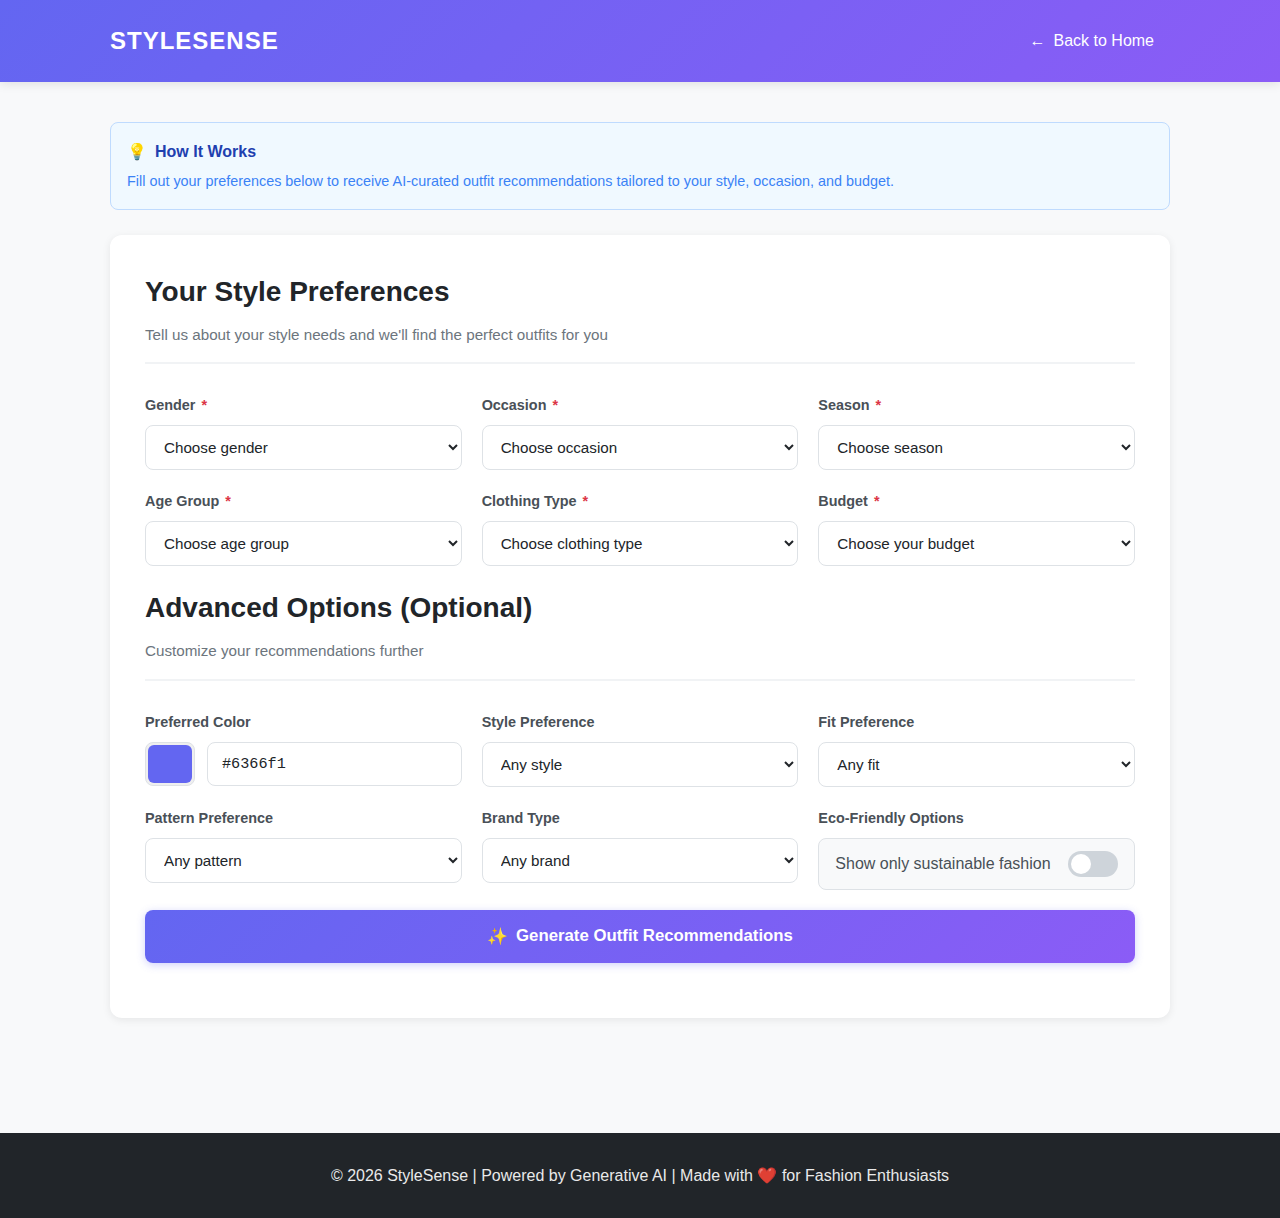
<file: preferences.html>
<!DOCTYPE html>
<html lang="en">
<head>
    <meta charset="UTF-8">
    <meta name="viewport" content="width=device-width, initial-scale=1.0">
    <title>StyleSense - Your Preferences</title>
    <style>
        * {
            margin: 0;
            padding: 0;
            box-sizing: border-box;
        }

        body {
            font-family: -apple-system, BlinkMacSystemFont, 'Segoe UI', Roboto, 'Helvetica Neue', Arial, sans-serif;
            background: #f8f9fa;
            color: #212529;
            line-height: 1.6;
        }

        /* Header */
        .header {
            background: linear-gradient(135deg, #6366f1 0%, #8b5cf6 100%);
            color: white;
            padding: 20px 0;
            box-shadow: 0 2px 10px rgba(0,0,0,0.1);
        }

        .header-content {
            max-width: 1100px;
            margin: 0 auto;
            padding: 0 20px;
            display: flex;
            justify-content: space-between;
            align-items: center;
        }

        .logo {
            font-size: 1.5rem;
            font-weight: 700;
            letter-spacing: 1px;
        }

        .back-link {
            color: white;
            text-decoration: none;
            display: flex;
            align-items: center;
            gap: 8px;
            padding: 8px 16px;
            border-radius: 6px;
            transition: all 0.2s ease;
        }

        .back-link:hover {
            background: rgba(255, 255, 255, 0.1);
        }

        /* Container */
        .container {
            max-width: 1100px;
            margin: 0 auto;
            padding: 40px 20px;
        }

        /* Section Styling */
        .section {
            background: white;
            border-radius: 12px;
            padding: 35px;
            margin-bottom: 25px;
            box-shadow: 0 2px 8px rgba(0,0,0,0.08);
        }

        .section-header {
            margin-bottom: 30px;
            padding-bottom: 15px;
            border-bottom: 2px solid #f1f3f5;
        }

        .section-title {
            font-size: 1.75rem;
            font-weight: 700;
            color: #212529;
            margin-bottom: 8px;
        }

        .section-description {
            color: #6c757d;
            font-size: 0.95rem;
        }

        /* Form Elements */
        .form-row {
            display: grid;
            grid-template-columns: repeat(auto-fit, minmax(280px, 1fr));
            gap: 20px;
            margin-bottom: 20px;
        }

        .form-field {
            display: flex;
            flex-direction: column;
        }

        .form-label {
            font-weight: 600;
            margin-bottom: 8px;
            color: #495057;
            font-size: 0.9rem;
            display: flex;
            align-items: center;
            gap: 6px;
        }

        .required {
            color: #dc3545;
        }

        select, input[type="text"], input[type="number"] {
            padding: 12px 14px;
            border: 1.5px solid #dee2e6;
            border-radius: 8px;
            font-size: 0.95rem;
            transition: all 0.2s ease;
            background: white;
            color: #212529;
        }

        select:focus, input:focus {
            outline: none;
            border-color: #6366f1;
            box-shadow: 0 0 0 3px rgba(99, 102, 241, 0.1);
        }

        select:hover, input:hover {
            border-color: #adb5bd;
        }

        /* Color Picker */
        .color-input-group {
            display: flex;
            gap: 12px;
            align-items: center;
        }

        input[type="color"] {
            width: 50px;
            height: 44px;
            border: 1.5px solid #dee2e6;
            border-radius: 8px;
            cursor: pointer;
            padding: 2px;
        }

        input[type="color"]::-webkit-color-swatch-wrapper {
            padding: 0;
        }

        input[type="color"]::-webkit-color-swatch {
            border: none;
            border-radius: 6px;
        }

        .color-display {
            flex: 1;
            padding: 12px 14px;
            border: 1.5px solid #dee2e6;
            border-radius: 8px;
            background: #f8f9fa;
            font-family: 'Courier New', monospace;
            font-size: 0.9rem;
        }

        /* Toggle Switch */
        .toggle-field {
            display: flex;
            align-items: center;
            justify-content: space-between;
            padding: 12px 16px;
            background: #f8f9fa;
            border-radius: 8px;
            border: 1.5px solid #dee2e6;
        }

        .toggle-label {
            font-weight: 500;
            color: #495057;
        }

        .switch {
            position: relative;
            display: inline-block;
            width: 50px;
            height: 26px;
        }

        .switch input {
            opacity: 0;
            width: 0;
            height: 0;
        }

        .switch-slider {
            position: absolute;
            cursor: pointer;
            top: 0;
            left: 0;
            right: 0;
            bottom: 0;
            background-color: #ced4da;
            transition: .3s;
            border-radius: 26px;
        }

        .switch-slider:before {
            position: absolute;
            content: "";
            height: 20px;
            width: 20px;
            left: 3px;
            bottom: 3px;
            background-color: white;
            transition: .3s;
            border-radius: 50%;
        }

        input:checked + .switch-slider {
            background-color: #6366f1;
        }

        input:checked + .switch-slider:before {
            transform: translateX(24px);
        }

        /* Buttons */
        .btn {
            padding: 14px 24px;
            border: none;
            border-radius: 8px;
            font-size: 1rem;
            font-weight: 600;
            cursor: pointer;
            transition: all 0.2s ease;
            display: inline-flex;
            align-items: center;
            justify-content: center;
            gap: 8px;
        }

        .btn-primary {
            background: linear-gradient(135deg, #6366f1 0%, #8b5cf6 100%);
            color: white;
            box-shadow: 0 2px 8px rgba(99, 102, 241, 0.3);
        }

        .btn-primary:hover {
            transform: translateY(-2px);
            box-shadow: 0 4px 12px rgba(99, 102, 241, 0.4);
        }

        .btn-primary:active {
            transform: translateY(0);
        }

        .btn-full {
            width: 100%;
            padding: 16px;
            font-size: 1.05rem;
        }

        /* Results Grid */
        .results-grid {
            display: grid;
            grid-template-columns: repeat(auto-fill, minmax(300px, 1fr));
            gap: 24px;
            margin-top: 25px;
        }

        .outfit-card {
            background: white;
            border: 1.5px solid #e9ecef;
            border-radius: 12px;
            overflow: hidden;
            transition: all 0.3s ease;
        }

        .outfit-card:hover {
            transform: translateY(-4px);
            box-shadow: 0 8px 24px rgba(0,0,0,0.12);
            border-color: #6366f1;
        }

        .outfit-image-container {
            width: 100%;
            height: 280px;
            background: linear-gradient(135deg, #f8f9fa 0%, #e9ecef 100%);
            display: flex;
            align-items: center;
            justify-content: center;
            border-bottom: 1.5px solid #e9ecef;
        }

        .outfit-icon {
            font-size: 5rem;
        }

        .outfit-content {
            padding: 20px;
        }

        .outfit-header {
            margin-bottom: 12px;
        }

        .outfit-name {
            font-size: 1.15rem;
            font-weight: 700;
            color: #212529;
            margin-bottom: 6px;
        }

        .outfit-price {
            font-size: 1.4rem;
            font-weight: 700;
            color: #6366f1;
            margin-bottom: 12px;
        }

        .outfit-description {
            color: #6c757d;
            font-size: 0.9rem;
            line-height: 1.5;
            margin-bottom: 15px;
        }

        .outfit-tags {
            display: flex;
            flex-wrap: wrap;
            gap: 8px;
            margin-bottom: 18px;
        }

        .tag {
            padding: 5px 12px;
            background: #f1f3f5;
            color: #495057;
            border-radius: 20px;
            font-size: 0.8rem;
            font-weight: 500;
        }

        .tag-primary {
            background: #e0e7ff;
            color: #6366f1;
        }

        .outfit-actions {
            display: grid;
            grid-template-columns: 1fr 1fr;
            gap: 10px;
        }

        .action-btn {
            padding: 10px 16px;
            border: none;
            border-radius: 6px;
            font-size: 0.9rem;
            font-weight: 600;
            cursor: pointer;
            transition: all 0.2s ease;
        }

        .action-btn-primary {
            background: #6366f1;
            color: white;
        }

        .action-btn-primary:hover {
            background: #4f46e5;
        }

        .action-btn-secondary {
            background: #f8f9fa;
            color: #495057;
            border: 1.5px solid #dee2e6;
        }

        .action-btn-secondary:hover {
            background: #e9ecef;
        }

        /* Loading State */
        .loading {
            text-align: center;
            padding: 60px 20px;
        }

        .loading-spinner {
            width: 50px;
            height: 50px;
            border: 4px solid #f1f3f5;
            border-top: 4px solid #6366f1;
            border-radius: 50%;
            animation: spin 1s linear infinite;
            margin: 0 auto 20px;
        }

        @keyframes spin {
            0% { transform: rotate(0deg); }
            100% { transform: rotate(360deg); }
        }

        .loading-text {
            color: #6c757d;
            font-size: 1.05rem;
        }

        /* Info Box */
        .info-box {
            background: #f0f9ff;
            border: 1.5px solid #bfdbfe;
            border-radius: 8px;
            padding: 16px;
            margin-bottom: 25px;
        }

        .info-box-title {
            font-weight: 600;
            color: #1e40af;
            margin-bottom: 6px;
            display: flex;
            align-items: center;
            gap: 8px;
        }

        .info-box-text {
            color: #3b82f6;
            font-size: 0.9rem;
        }

        /* Footer */
        footer {
            background: #212529;
            color: white;
            text-align: center;
            padding: 30px 20px;
            margin-top: 50px;
        }

        footer p {
            margin: 0;
            opacity: 0.9;
        }

        /* Responsive */
        @media (max-width: 768px) {
            .form-row {
                grid-template-columns: 1fr;
            }

            .results-grid {
                grid-template-columns: 1fr;
            }

            .section {
                padding: 25px 20px;
            }

            .outfit-actions {
                grid-template-columns: 1fr;
            }
        }

        /* Utility Classes */
        .hidden {
            display: none;
        }

        .mt-20 {
            margin-top: 20px;
        }
    </style>
</head>
<body>

    <!-- Header -->
    <header class="header">
        <div class="header-content">
            <div class="logo">STYLESENSE</div>
            <a href="index.html" class="back-link">
                <span>←</span>
                <span>Back to Home</span>
            </a>
        </div>
    </header>

    <div class="container">

        <!-- Information Box -->
        <div class="info-box">
            <div class="info-box-title">
                <span>💡</span>
                <span>How It Works</span>
            </div>
            <p class="info-box-text">
                Fill out your preferences below to receive AI-curated outfit recommendations tailored to your style, occasion, and budget.
            </p>
        </div>

        <!-- Main Form Section -->
        <section class="section" id="preference-form">
            <div class="section-header">
                <h2 class="section-title">Your Style Preferences</h2>
                <p class="section-description">Tell us about your style needs and we'll find the perfect outfits for you</p>
            </div>

            <!-- Basic Preferences -->
            <div class="form-row">
                <div class="form-field">
                    <label class="form-label">
                        Gender <span class="required">*</span>
                    </label>
                    <select id="gender" required>
                        <option value="">Choose gender</option>
                        <option value="Male">Male</option>
                        <option value="Female">Female</option>
                        <option value="Unisex">Unisex</option>
                    </select>
                </div>

                <div class="form-field">
                    <label class="form-label">
                        Occasion <span class="required">*</span>
                    </label>
                    <select id="occasion" required>
                        <option value="">Choose occasion</option>
                        <option value="Casual">Casual Everyday</option>
                        <option value="Office">Office/Work</option>
                        <option value="Party">Party/Night Out</option>
                        <option value="Wedding">Wedding/Formal Event</option>
                        <option value="Date">Date Night</option>
                        <option value="Gym">Gym/Fitness</option>
                        <option value="Travel">Travel/Vacation</option>
                        <option value="Beach">Beach/Poolside</option>
                    </select>
                </div>

                <div class="form-field">
                    <label class="form-label">
                        Season <span class="required">*</span>
                    </label>
                    <select id="season" required>
                        <option value="">Choose season</option>
                        <option value="Summer">Summer</option>
                        <option value="Winter">Winter</option>
                        <option value="Spring">Spring</option>
                        <option value="Autumn">Autumn</option>
                        <option value="All-Season">All-Season</option>
                    </select>
                </div>
            </div>

            <div class="form-row">
                <div class="form-field">
                    <label class="form-label">
                        Age Group <span class="required">*</span>
                    </label>
                    <select id="age" required>
                        <option value="">Choose age group</option>
                        <option value="18-25">18-25 years</option>
                        <option value="26-35">26-35 years</option>
                        <option value="36-50">36-50 years</option>
                        <option value="50+">50+ years</option>
                    </select>
                </div>

                <div class="form-field">
                    <label class="form-label">
                        Clothing Type <span class="required">*</span>
                    </label>
                    <select id="type" required>
                        <option value="">Choose clothing type</option>
                        <option value="Casual-Wear">Casual Wear</option>
                        <option value="Formal-Wear">Formal Wear</option>
                        <option value="Traditional">Traditional Wear</option>
                        <option value="Dress">Dress</option>
                        <option value="Jacket">Jacket/Outerwear</option>
                        <option value="Sportswear">Sportswear</option>
                        <option value="Accessories">Accessories</option>
                    </select>
                </div>

                <div class="form-field">
                    <label class="form-label">
                        Budget <span class="required">*</span>
                    </label>
                    <select id="budget" required>
                        <option value="">Choose your budget</option>
                        <option value="1000">Under ₹1,000</option>
                        <option value="2000">Under ₹2,000</option>
                        <option value="4000">Under ₹4,000</option>
                        <option value="6000">Under ₹6,000</option>
                        <option value="10000">Under ₹10,000</option>
                        <option value="15000">Under ₹15,000</option>
                        <option value="20000+">₹20,000+</option>
                    </select>
                </div>
            </div>

            <!-- Advanced Preferences -->
            <div class="section-header mt-20">
                <h2 class="section-title">Advanced Options (Optional)</h2>
                <p class="section-description">Customize your recommendations further</p>
            </div>

            <div class="form-row">
                <div class="form-field">
                    <label class="form-label">
                        Preferred Color
                    </label>
                    <div class="color-input-group">
                        <input type="color" id="color-preference" value="#6366f1">
                        <input type="text" id="color-display" class="color-display" value="#6366f1" readonly>
                    </div>
                </div>

                <div class="form-field">
                    <label class="form-label">
                        Style Preference
                    </label>
                    <select id="style">
                        <option value="">Any style</option>
                        <option value="Minimalist">Minimalist</option>
                        <option value="Classic">Classic/Timeless</option>
                        <option value="Trendy">Trendy/Modern</option>
                        <option value="Bohemian">Bohemian</option>
                        <option value="Vintage">Vintage/Retro</option>
                        <option value="Streetwear">Streetwear</option>
                        <option value="Elegant">Elegant/Sophisticated</option>
                    </select>
                </div>

                <div class="form-field">
                    <label class="form-label">
                        Fit Preference
                    </label>
                    <select id="fit">
                        <option value="">Any fit</option>
                        <option value="Slim">Slim Fit</option>
                        <option value="Regular">Regular Fit</option>
                        <option value="Relaxed">Relaxed Fit</option>
                        <option value="Oversized">Oversized</option>
                    </select>
                </div>
            </div>

            <div class="form-row">
                <div class="form-field">
                    <label class="form-label">
                        Pattern Preference
                    </label>
                    <select id="pattern">
                        <option value="">Any pattern</option>
                        <option value="Solid">Solid Colors</option>
                        <option value="Striped">Striped</option>
                        <option value="Printed">Printed/Graphic</option>
                        <option value="Floral">Floral</option>
                        <option value="Checkered">Checkered/Plaid</option>
                        <option value="Abstract">Abstract</option>
                    </select>
                </div>

                <div class="form-field">
                    <label class="form-label">
                        Brand Type
                    </label>
                    <select id="brand-type">
                        <option value="">Any brand</option>
                        <option value="Luxury">Luxury Brands</option>
                        <option value="Premium">Premium Brands</option>
                        <option value="Mid-Range">Mid-Range Brands</option>
                        <option value="Budget">Budget-Friendly</option>
                    </select>
                </div>

                <div class="form-field">
                    <label class="form-label">
                        Eco-Friendly Options
                    </label>
                    <div class="toggle-field">
                        <span class="toggle-label">Show only sustainable fashion</span>
                        <label class="switch">
                            <input type="checkbox" id="eco-friendly">
                            <span class="switch-slider"></span>
                        </label>
                    </div>
                </div>
            </div>

            <!-- Action Buttons -->
            <div class="form-row mt-20">
                <button class="btn btn-primary btn-full" onclick="generateRecommendations()">
                    <span>✨</span>
                    <span>Generate Outfit Recommendations</span>
                </button>
            </div>
        </section>

        <!-- Results Section -->
        <section class="section hidden" id="results-section">
            <div class="section-header">
                <h2 class="section-title">Your Recommended Outfits</h2>
                <p class="section-description">Based on your preferences, here are our top picks for you</p>
            </div>
            <div id="results-container"></div>
        </section>

    </div>

    <!-- Footer -->
    <footer>
        <p>© 2026 StyleSense | Powered by Generative AI | Made with ❤️ for Fashion Enthusiasts</p>
    </footer>

    <script>
        // Color picker synchronization
        const colorPicker = document.getElementById('color-preference');
        const colorDisplay = document.getElementById('color-display');

        colorPicker.addEventListener('input', function(e) {
            colorDisplay.value = e.target.value.toUpperCase();
        });

        colorDisplay.addEventListener('input', function(e) {
            const value = e.target.value;
            if (/^#[0-9A-F]{6}$/i.test(value)) {
                colorPicker.value = value;
            }
        });

        // Form validation
        function validateForm() {
            const requiredFields = ['gender', 'occasion', 'season', 'age', 'type', 'budget'];
            const missingFields = [];

            for (let fieldId of requiredFields) {
                const field = document.getElementById(fieldId);
                if (!field.value) {
                    missingFields.push(field.previousElementSibling.textContent.replace(' *', ''));
                    field.style.borderColor = '#dc3545';
                } else {
                    field.style.borderColor = '#dee2e6';
                }
            }

            if (missingFields.length > 0) {
                alert('Please fill in the following required fields:\n\n• ' + missingFields.join('\n• '));
                return false;
            }

            return true;
        }

        // Generate recommendations
        function generateRecommendations() {
            if (!validateForm()) {
                return;
            }

            const resultsSection = document.getElementById('results-section');
            const resultsContainer = document.getElementById('results-container');

            // Show results section
            resultsSection.classList.remove('hidden');
            
            // Scroll to results
            resultsSection.scrollIntoView({ 
                behavior: 'smooth',
                block: 'start'
            });

            // Show loading state
            resultsContainer.innerHTML = `
                <div class="loading">
                    <div class="loading-spinner"></div>
                    <p class="loading-text">Finding the perfect outfits for you...</p>
                </div>
            `;

            // Simulate API call
            setTimeout(() => {
                displayResults();
            }, 2000);
        }

        // Display results
        function displayResults() {
            const resultsContainer = document.getElementById('results-container');
            const outfits = generateOutfits();

            resultsContainer.innerHTML = `
                <div class="results-grid">
                    ${outfits.map((outfit, index) => `
                        <div class="outfit-card">
                            <div class="outfit-image-container">
                                <div class="outfit-icon">${outfit.icon}</div>
                            </div>
                            <div class="outfit-content">
                                <div class="outfit-header">
                                    <h3 class="outfit-name">${outfit.name}</h3>
                                    <p class="outfit-price">${outfit.price}</p>
                                </div>
                                <p class="outfit-description">${outfit.description}</p>
                                <div class="outfit-tags">
                                    ${outfit.tags.map((tag, i) => `
                                        <span class="tag ${i === 0 ? 'tag-primary' : ''}">${tag}</span>
                                    `).join('')}
                                </div>
                                <div class="outfit-actions">
                                    <button class="action-btn action-btn-primary" onclick="viewDetails(${index})">
                                        View Details
                                    </button>
                                    <button class="action-btn action-btn-secondary" onclick="saveFavorite(${index})">
                                        ❤️ Save
                                    </button>
                                </div>
                            </div>
                        </div>
                    `).join('')}
                </div>
            `;
        }

        // Generate outfit data
        function generateOutfits() {
            const gender = document.getElementById('gender').value;
            const occasion = document.getElementById('occasion').value;
            const season = document.getElementById('season').value;
            const type = document.getElementById('type').value;
            const budgetValue = parseInt(document.getElementById('budget').value) || 4000;

            const icons = ['👔', '👗', '👕', '🧥', '👚', '🎽'];
            const outfits = [];

            for (let i = 0; i < 6; i++) {
                const price = Math.floor(Math.random() * budgetValue * 0.9) + budgetValue * 0.1;
                outfits.push({
                    icon: icons[i],
                    name: `${gender} ${type} - ${occasion} Style`,
                    price: `₹${price.toLocaleString('en-IN')}`,
                    description: `Perfect ${season.toLowerCase()} outfit for ${occasion.toLowerCase()} occasions. Combines comfort with style.`,
                    tags: [occasion, season, i < 2 ? 'Trending' : i < 4 ? 'Popular' : 'Recommended']
                });
            }

            return outfits;
        }

        // View details function
        function viewDetails(index) {
            alert('Opening detailed product view...\n\nNote: Connect this to your backend API to show full product details, images, and purchasing options.');
        }

        // Save favorite function
        function saveFavorite(index) {
            alert('Outfit saved to favorites!\n\nNote: Connect this to your backend to persist user favorites.');
        }

        // Reset border colors on change
        document.querySelectorAll('select').forEach(select => {
            select.addEventListener('change', function() {
                this.style.borderColor = '#dee2e6';
            });
        });
    </script>
</body>
</html>
</file>
